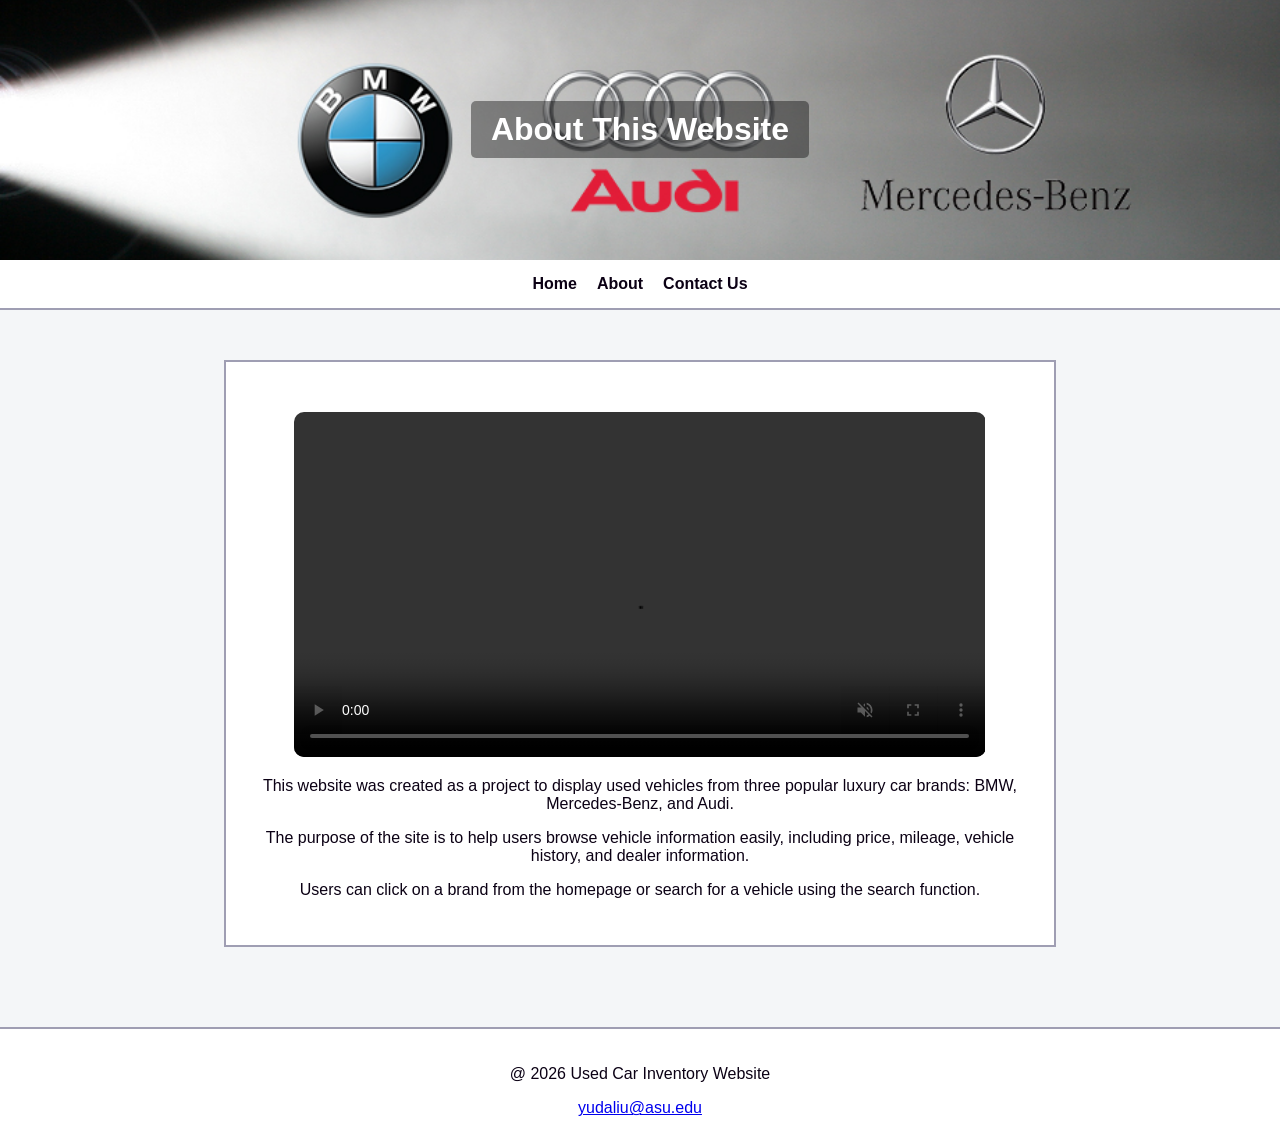
<file: about.html>
<!DOCTYPE html>
<html>

<head>
    <!-- Google tag (gtag.js) -->
<script async src="https://www.googletagmanager.com/gtag/js?id=G-EC88HC3C3Z"></script>
<script>
  window.dataLayer = window.dataLayer || [];
  function gtag(){dataLayer.push(arguments);}
  gtag('js', new Date());

  gtag('config', 'G-EC88HC3C3Z');
</script>
<title>About This Website</title>
<link rel="stylesheet" href="style.css">
</head>

<body>

<header>
<h1>About This Website</h1>
</header>

<nav class="navbar">
<a href="index.html">Home</a>
<a href="about.html">About</a>
<a href="contact.html">Contact Us</a>
</nav>

<section class="vehicle-container">

<video controls autoplay muted loop class="main-video">
<source src="video/about video.mp4" type="video/mp4">
</video>


<p>
This website was created as a project to display used vehicles from three
popular luxury car brands: BMW, Mercedes-Benz, and Audi.
</p>

<p>
The purpose of the site is to help users browse vehicle information easily,
including price, mileage, vehicle history, and dealer information.
</p>

<p>
Users can click on a brand from the homepage or search for a vehicle using the
search function.
</p>

</section>

<footer>
<p>@ 2026 Used Car Inventory Website</p>
<a href="mailto:yudaliu@asu.edu">yudaliu@asu.edu</a>
</footer>

</body>
</html>
</file>
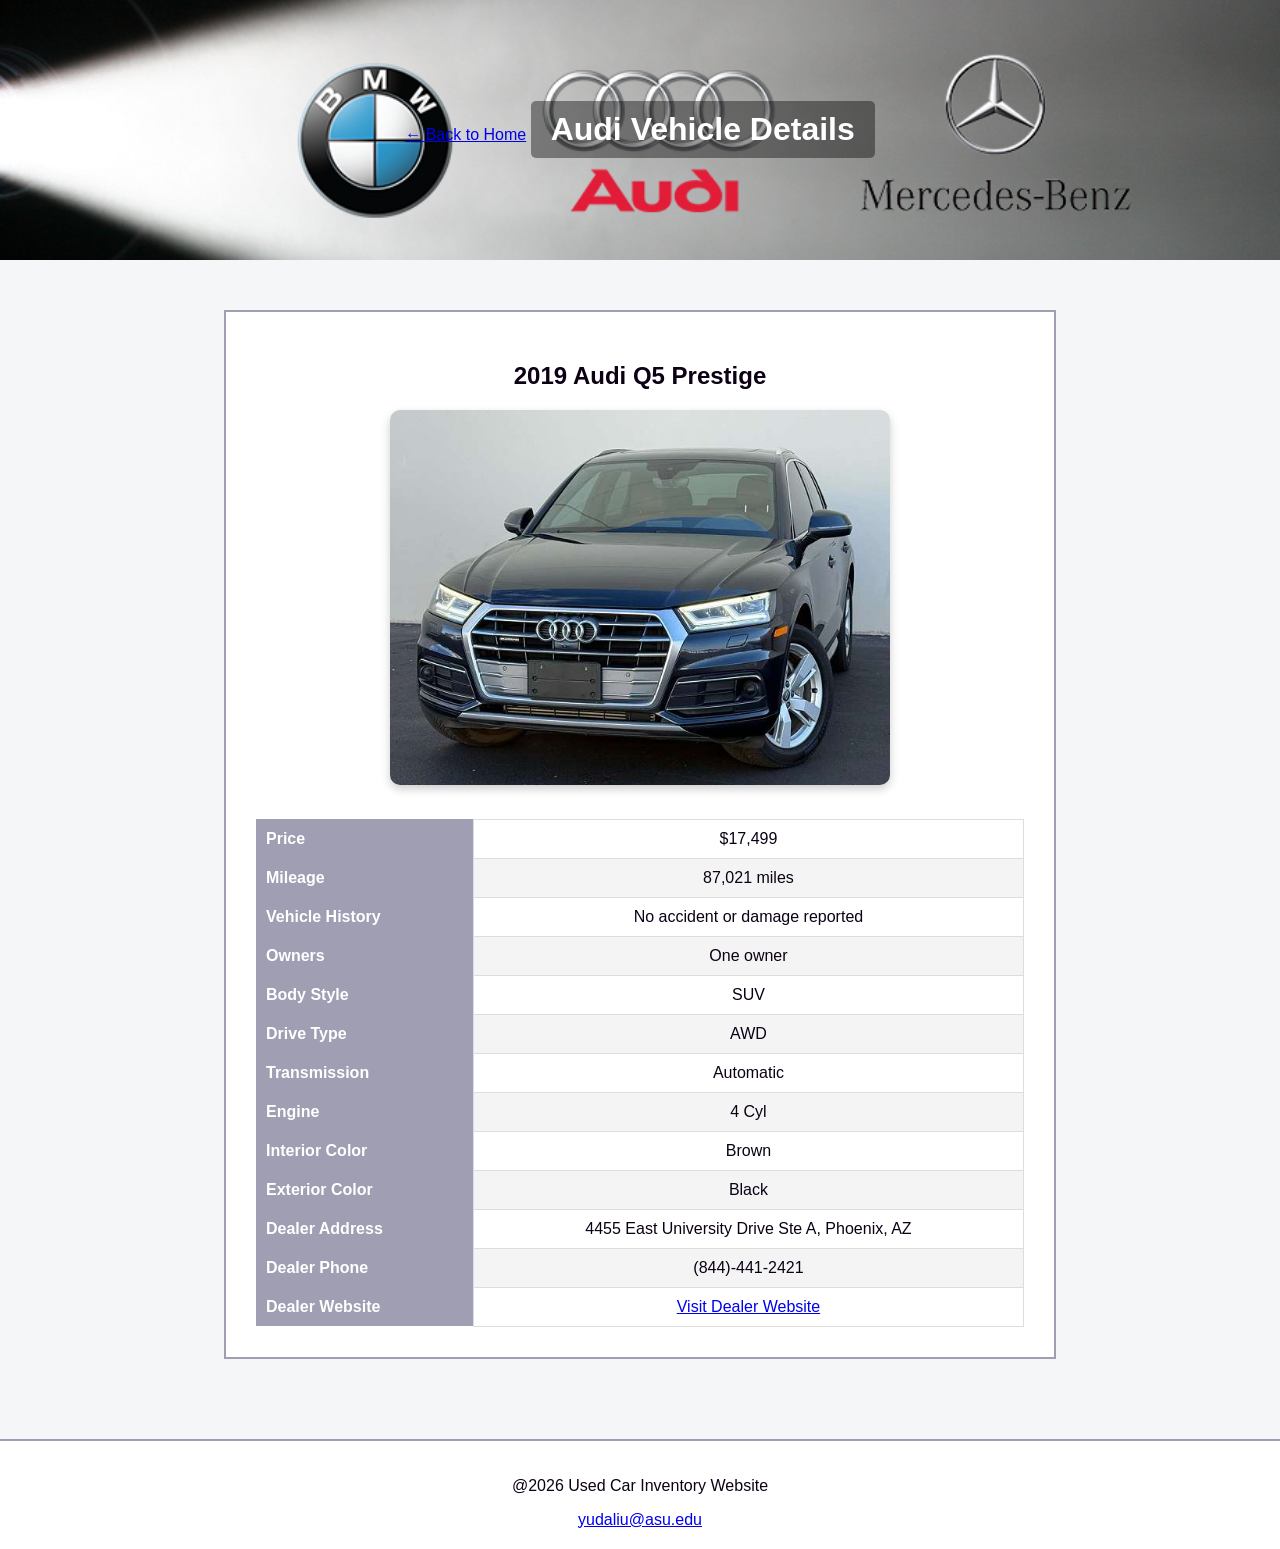
<file: audi.html>
<!DOCTYPE html>
<html>

<head>
  <!-- Google tag (gtag.js) -->
<script async src="https://www.googletagmanager.com/gtag/js?id=G-EC88HC3C3Z"></script>
<script>
  window.dataLayer = window.dataLayer || [];
  function gtag(){dataLayer.push(arguments);}
  gtag('js', new Date());

  gtag('config', 'G-EC88HC3C3Z');
</script>  
<title>Audi Vehicle Details</title>
<link rel="stylesheet" href="style.css">
</head>



<body>

<header>
<a href="index.html">← Back to Home</a>
<h1>Audi Vehicle Details</h1>
</header>

<section class="vehicle-container">

<h2>2019 Audi Q5 Prestige</h2>

<div class="car-image">
<img src="images/audiq5.png" alt="2019 Audi Q5">
</div>

<table class="vehicle-table">

<tr>
<th>Price</th>
<td>$17,499</td>
</tr>

<tr>
<th>Mileage</th>
<td>87,021 miles</td>
</tr>

<tr>
<th>Vehicle History</th>
<td>No accident or damage reported</td>
</tr>

<tr>
<th>Owners</th>
<td>One owner</td>
</tr>

<tr>
<th>Body Style</th>
<td>SUV</td>
</tr>

<tr>
<th>Drive Type</th>
<td>AWD</td>
</tr>

<tr>
<th>Transmission</th>
<td>Automatic</td>
</tr>

<tr>
<th>Engine</th>
<td>4 Cyl</td>
</tr>

<tr>
<th>Interior Color</th>
<td>Brown</td>
</tr>

<tr>
<th>Exterior Color</th>
<td>Black</td>
</tr>

<tr>
<th>Dealer Address</th>
<td>4455 East University Drive Ste A, Phoenix, AZ</td>
</tr>

<tr>
<th>Dealer Phone</th>
<td>(844)-441-2421</td>
</tr>

<tr>
<th>Dealer Website</th>
<td>
<a href="https://www.akoimotors.com/" target="_blank">
Visit Dealer Website
</a>
</td>
</tr>

</table>

</section>

<footer>
<p>@2026 Used Car Inventory Website</p>
<a href="mailto:yudaliu@asu.edu">yudaliu@asu.edu</a>
</footer>

</body>
</html>
</file>
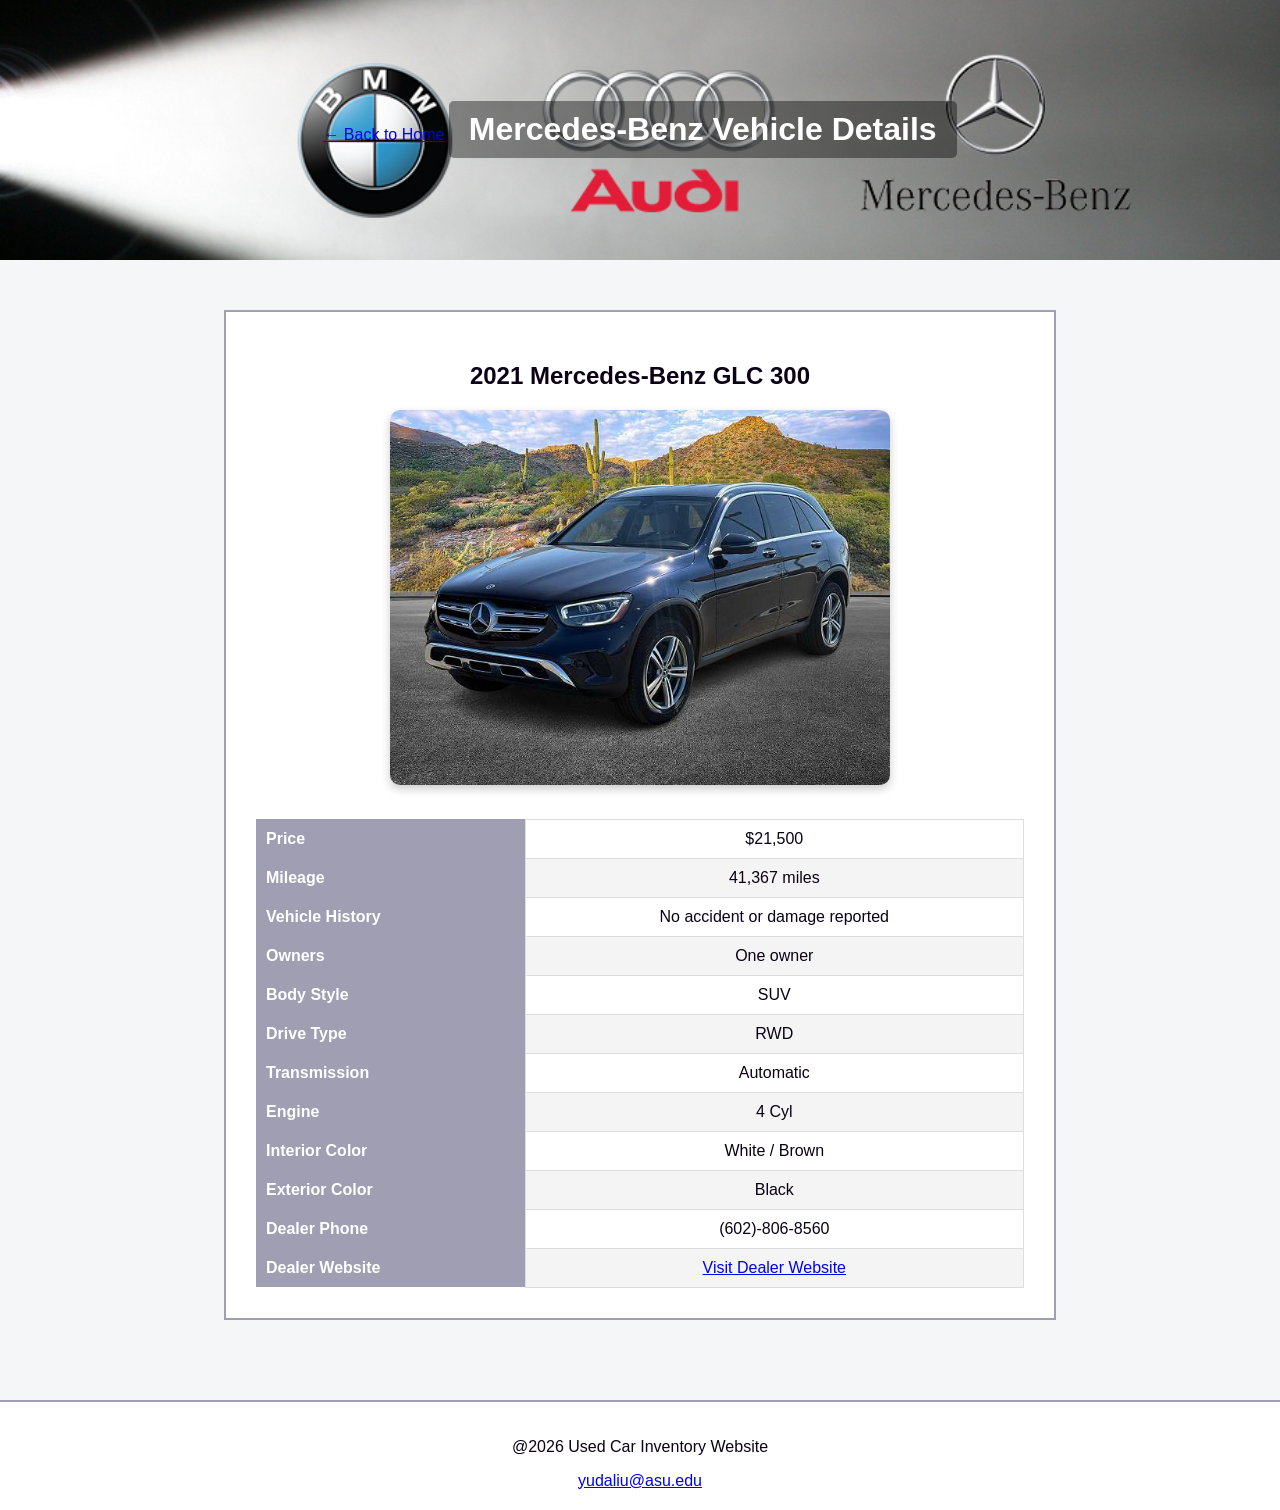
<file: benz.html>
<!DOCTYPE html>
<html>

<head>
   <!-- Google tag (gtag.js) -->
<script async src="https://www.googletagmanager.com/gtag/js?id=G-EC88HC3C3Z"></script>
<script>
  window.dataLayer = window.dataLayer || [];
  function gtag(){dataLayer.push(arguments);}
  gtag('js', new Date());

  gtag('config', 'G-EC88HC3C3Z');
</script> 
<title>Mercedes-Benz Vehicle Details</title>
<link rel="stylesheet" href="style.css">
</head>



<body>

<header>
<a href="index.html">← Back to Home</a>
<h1>Mercedes-Benz Vehicle Details</h1>
</header>

<section class="vehicle-container">

<h2>2021 Mercedes-Benz GLC 300</h2>

<div class="car-image">
<img src="images/glc300.png" alt="2021 Mercedes-Benz GLC 300">
</div>

<table class="vehicle-table">

<tr>
<th>Price</th>
<td>$21,500</td>
</tr>

<tr>
<th>Mileage</th>
<td>41,367 miles</td>
</tr>

<tr>
<th>Vehicle History</th>
<td>No accident or damage reported</td>
</tr>

<tr>
<th>Owners</th>
<td>One owner</td>
</tr>

<tr>
<th>Body Style</th>
<td>SUV</td>
</tr>

<tr>
<th>Drive Type</th>
<td>RWD</td>
</tr>

<tr>
<th>Transmission</th>
<td>Automatic</td>
</tr>

<tr>
<th>Engine</th>
<td>4 Cyl</td>
</tr>

<tr>
<th>Interior Color</th>
<td>White / Brown</td>
</tr>

<tr>
<th>Exterior Color</th>
<td>Black</td>
</tr>


<tr>
<th>Dealer Phone</th>
<td>(602)-806-8560</td>
</tr>

<tr>
<th>Dealer Website</th>
<td>
<a href="https://www.sandskia.com/" target="_blank">
Visit Dealer Website
</a>
</td>
</tr>

</table>

</section>

<footer>
<p>@2026 Used Car Inventory Website</p>
<a href="mailto:yudaliu@asu.edu">yudaliu@asu.edu</a>
</footer>

</body>
</html>
</file>
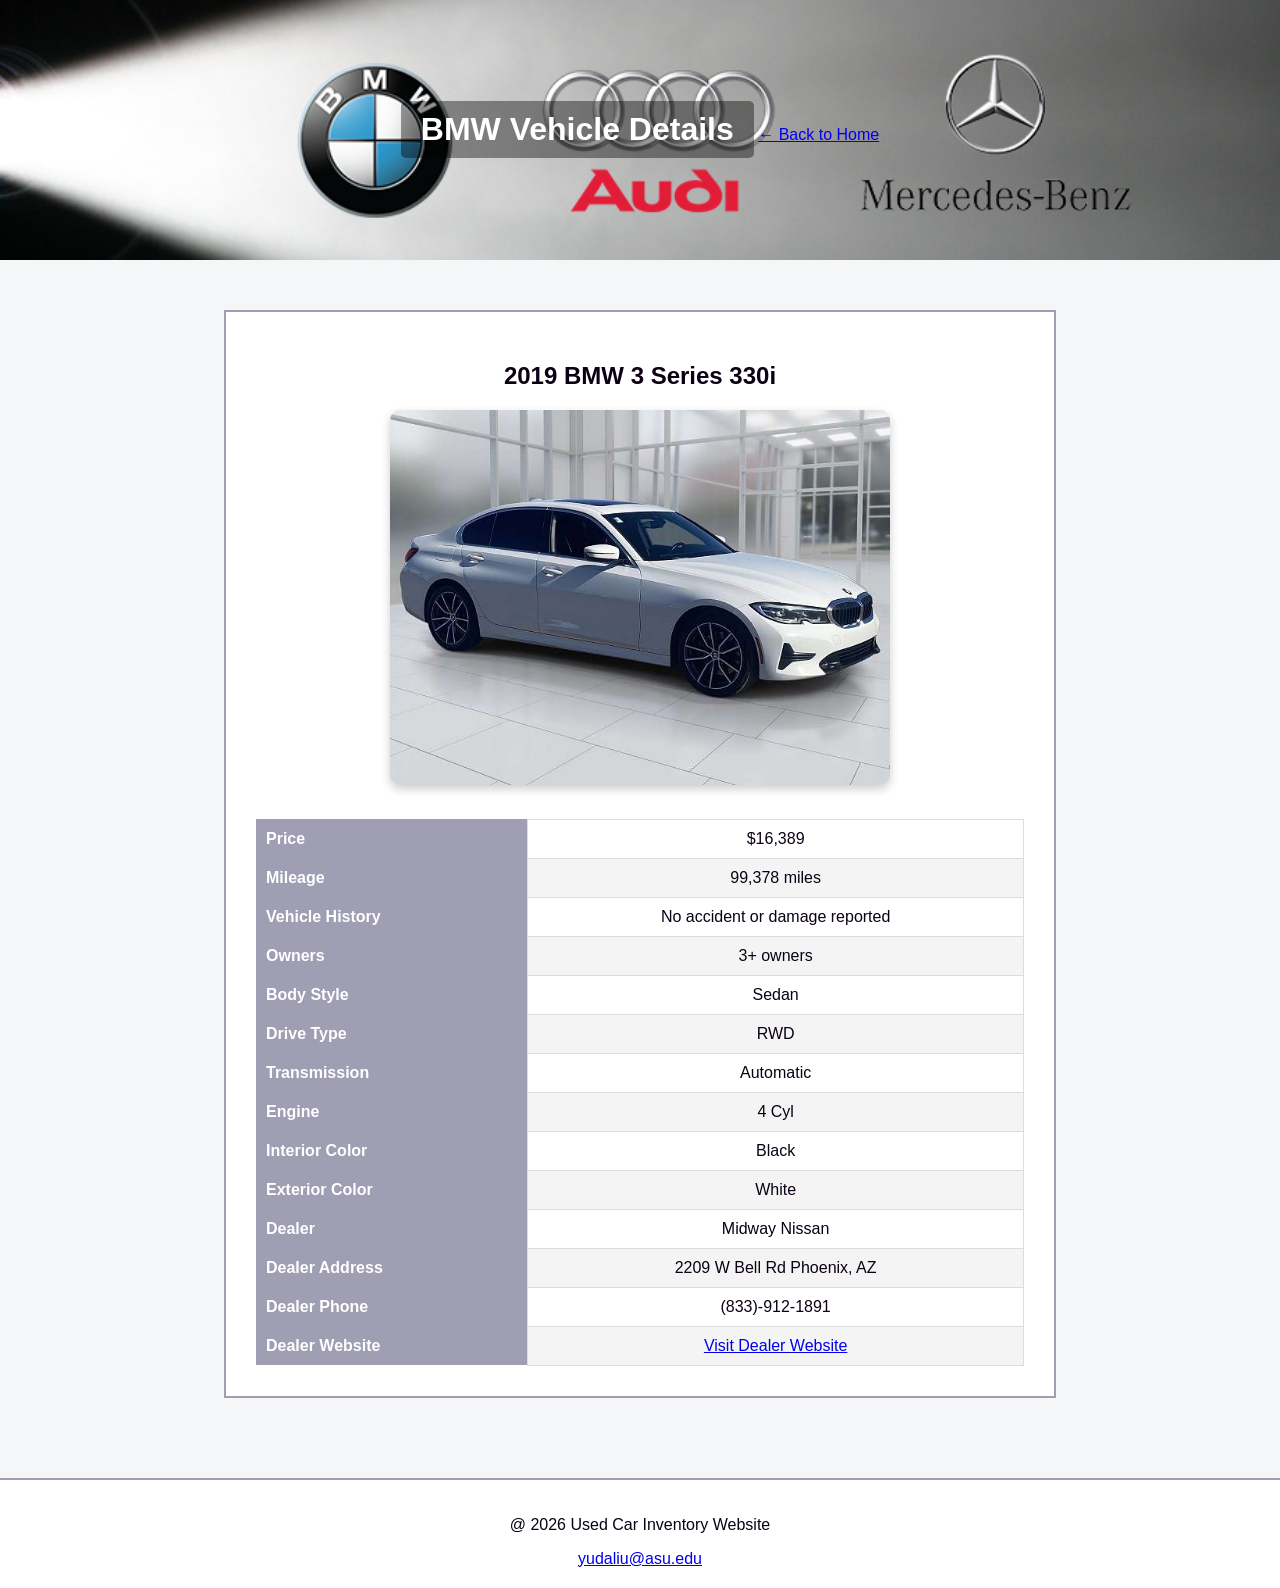
<file: bmw.html>
<!DOCTYPE html>
<html>

<head>
 <!-- Google tag (gtag.js) -->
<script async src="https://www.googletagmanager.com/gtag/js?id=G-EC88HC3C3Z"></script>
<script>
  window.dataLayer = window.dataLayer || [];
  function gtag(){dataLayer.push(arguments);}
  gtag('js', new Date());

  gtag('config', 'G-EC88HC3C3Z');
</script>   
<title>BMW Vehicle Details</title>
<link rel="stylesheet" href="style.css">
</head>

<body>

<header>
<h1>BMW Vehicle Details</h1>
<a href="index.html">← Back to Home</a>
</header>

<section class="vehicle-container">

<h2>2019 BMW 3 Series 330i</h2>
<div class="car-image">
<img src="images/bmw330i.png" alt="2019 BMW 330i">
</div>

<table class="vehicle-table">

<tr>
<th>Price</th>
<td>$16,389</td>
</tr>

<tr>
<th>Mileage</th>
<td>99,378 miles</td>
</tr>

<tr>
<th>Vehicle History</th>
<td>No accident or damage reported</td>
</tr>

<tr>
<th>Owners</th>
<td>3+ owners</td>
</tr>

<tr>
<th>Body Style</th>
<td>Sedan</td>
</tr>

<tr>
<th>Drive Type</th>
<td>RWD</td>
</tr>

<tr>
<th>Transmission</th>
<td>Automatic</td>
</tr>

<tr>
<th>Engine</th>
<td>4 Cyl</td>
</tr>

<tr>
<th>Interior Color</th>
<td>Black</td>
</tr>

<tr>
<th>Exterior Color</th>
<td>White</td>
</tr>

<tr>
<th>Dealer</th>
<td>Midway Nissan</td>
</tr>

<tr>
<th>Dealer Address</th>
<td>2209 W Bell Rd Phoenix, AZ</td>
</tr>

<tr>
<th>Dealer Phone</th>
<td>(833)-912-1891</td>
</tr>

<tr>
<th>Dealer Website</th>
<td>
<a href="https://www.midwaynissan.com/" target="_blank">
Visit Dealer Website
</a>
</td>
</tr>

</table>

</section>

<footer>
<p>@ 2026 Used Car Inventory Website</p>
<a href="mailto:yudaliu@asu.edu">yudaliu@asu.edu</a>
</footer>

</body>
</html>
</file>
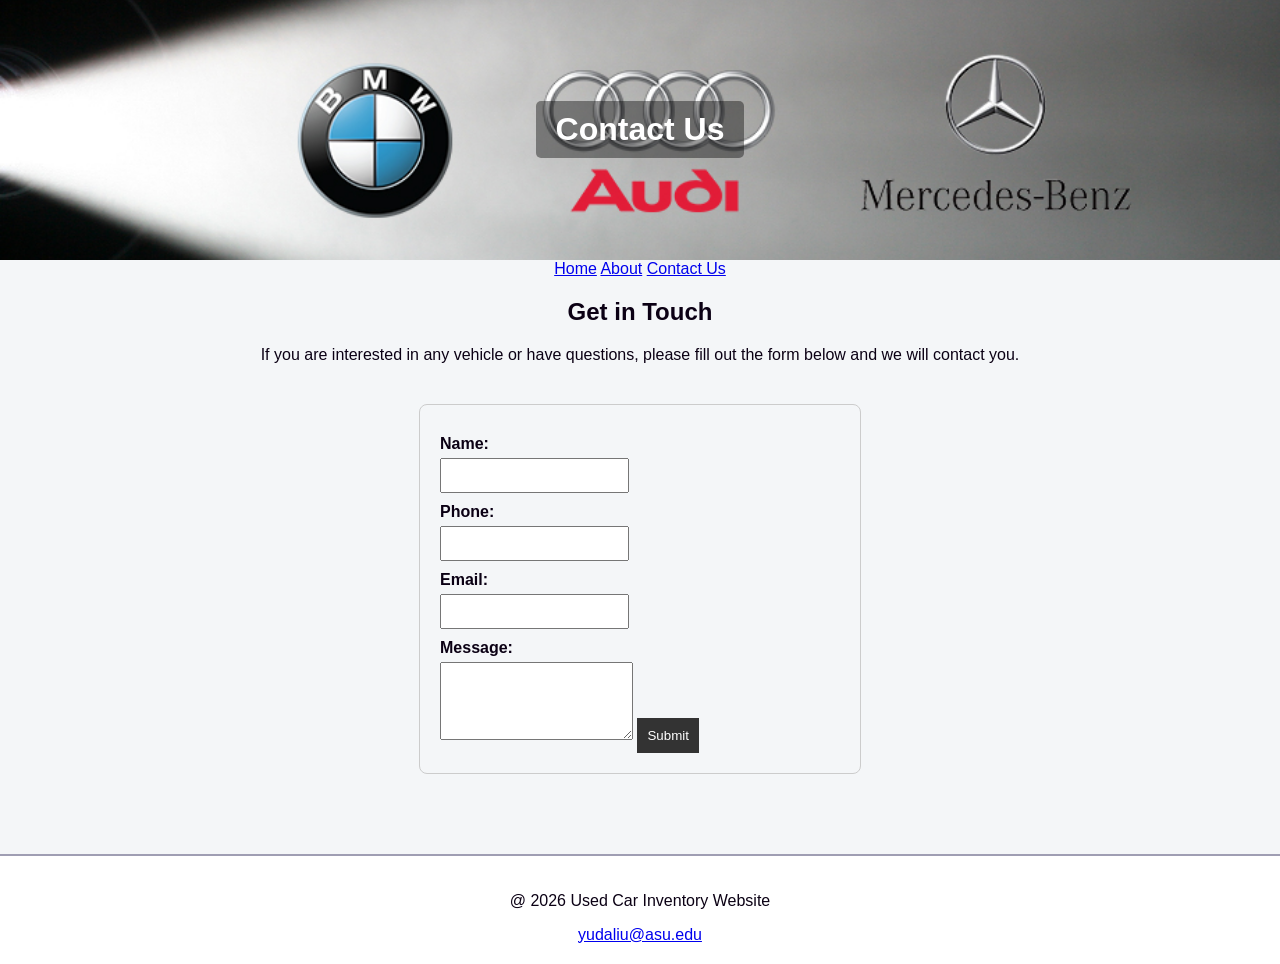
<file: contact.html>
<!DOCTYPE html>
<html lang="en">

<head>
  <!-- Google tag (gtag.js) -->
<script async src="https://www.googletagmanager.com/gtag/js?id=G-EC88HC3C3Z"></script>
<script>
  window.dataLayer = window.dataLayer || [];
  function gtag(){dataLayer.push(arguments);}
  gtag('js', new Date());

  gtag('config', 'G-EC88HC3C3Z');
</script>
<meta charset="UTF-8">
<meta name="viewport" content="width=device-width, initial-scale=1.0">
<meta name="description" content="Contact us for more car information">
<title>Contact Us</title>
<link rel="stylesheet" href="style.css">
</head>



<body>

<header>
  <h1>Contact Us</h1>
</header>

<nav>
  <a href="index.html">Home</a>
  <a href="about.html">About</a>
  <a href="contact.html">Contact Us</a>
</nav>

<main>

<h2>Get in Touch</h2>

<p>If you are interested in any vehicle or have questions, please fill out the form below and we will contact you.</p>

<form action="#">

<label for="name">Name:</label>
<input type="text" id="name" name="name" required>

<label for="phone">Phone:</label>
<input type="tel" id="phone" name="phone" required>

<label for="email">Email:</label>
<input type="email" id="email" name="email" required>

<label for="message">Message:</label>
<textarea id="message" name="message" rows="4"></textarea>

<button type="submit">Submit</button>

</form>

</main>

<footer>
<p>@ 2026 Used Car Inventory Website</p>
<a href="mailto:yudaliu@asu.edu">yudaliu@asu.edu</a>
</footer>
<script>
</script>
</body>
</html>
</file>
<file: style.css>
:root{
--text:#0b0014;
--background:#faf5ff;
--primary:#56cf26;
--secondary:#9f9eb3;
--accent:#0b0014;
}

body{
font-family: Arial, sans-serif;
background-color:var(--background);
color:var(--text);
margin:0;
text-align:center;
}

header{
background-image: url("images/title image.png");
background-size: cover;
background-position: center;
color: white;
text-align: center;
padding: 80px 20px;
}
header h1{
background-color: rgba(0,0,0,0.4);
display: inline-block;
padding: 10px 20px;
border-radius: 5px;
}

.brand-container{
display:flex;
justify-content:center;
align-items: flex-start;
gap:40px;
margin-top:40px;
margin: 40px auto;
max-width: fit-content;
flex-direction:row;
flex-wrap:wrap;
}

.brand-card{
width:260px;
text-align: center;
background:white;
border:2px solid var(--secondary);
border-radius:10px;
overflow:hidden;
transition:0.3s;
}

.brand-card img{
width:100%;
height:160px;
object-fit:cover;
}

.brand-card h2{
color:var(--accent);
margin:15px 0 5px 0;
}

.brand-card p{
margin-bottom:20px;
color:var(--text);
}

.brand-card a{
text-decoration:none;
color:inherit;
display:block;
}

.brand-card:hover{
transform:scale(1.05);
box-shadow:0 8px 20px rgba(0,0,0,0.2);
}

footer{
margin-top:80px;
padding:20px;
background:white;
border-top:2px solid var(--secondary);
}
.vehicle-container{
width:60%;
margin:50px auto;
background:white;
padding:30px;
border:2px solid var(--secondary);
}

.vehicle-table{
width:100%;
border-collapse:collapse;
margin-top:20px;
}

.vehicle-table th{
text-align:left;
background:var(--secondary);
color:white;
padding:10px;
}

.vehicle-table td{
border:1px solid #ddd;
padding:10px;
}

.vehicle-table tr:nth-child(even){
background:#f4f4f4;
}
.car-image{
margin-top:20px;
margin-bottom:30px;
}

.car-image img{
width:100%;
max-width:500px;
border-radius:10px;
box-shadow:0 4px 10px rgba(0,0,0,0.2);
}
.navbar{
display:flex;
justify-content:center;
align-items:center;
gap:20px;
padding:15px;
background:white;
border-bottom:2px solid var(--secondary);
}

.navbar a{
text-decoration:none;
font-weight:bold;
color:var(--text);
}

.navbar a:hover{
color:var(--accent);
}

.navbar input{
padding:6px;
border:1px solid #ccc;
border-radius:5px;
}

.navbar button{
padding:6px 12px;
background:var(--primary);
color:white;
border:none;
border-radius:5px;
cursor:pointer;
}

.car-gallery{
display:flex;
justify-content:center;
gap:20px;
margin:30px;
}

.car-gallery img{
width:300px;
height:200px;
object-fit:cover;
border-radius:8px;
}

body{
background-color:#f4f6f8;
margin:0;
font-family:Arial, sans-serif;
}
.video-section{
text-align:center;
margin:30px auto;
max-width:1100px;
}

.main-video{
width:700px;
max-width:90%;
height:auto;
border-radius:10px;
display:block;
margin:20px auto;
}
form {
  width: 400px;
  margin: 40px auto;
  padding: 20px;
  border: 1px solid #ccc;
  border-radius: 8px;
  text-align:left;
}

label {
  margin-top: 10px;
  text-align: left;
  font-weight: bold;
  display: block;
}

input, textarea {
  padding: 8px;
  margin-top: 5px;
}

button {
  margin-top: 15px;
  padding: 10px;
  background-color: #333;
  color: white;
  border: none;
}
</file>
